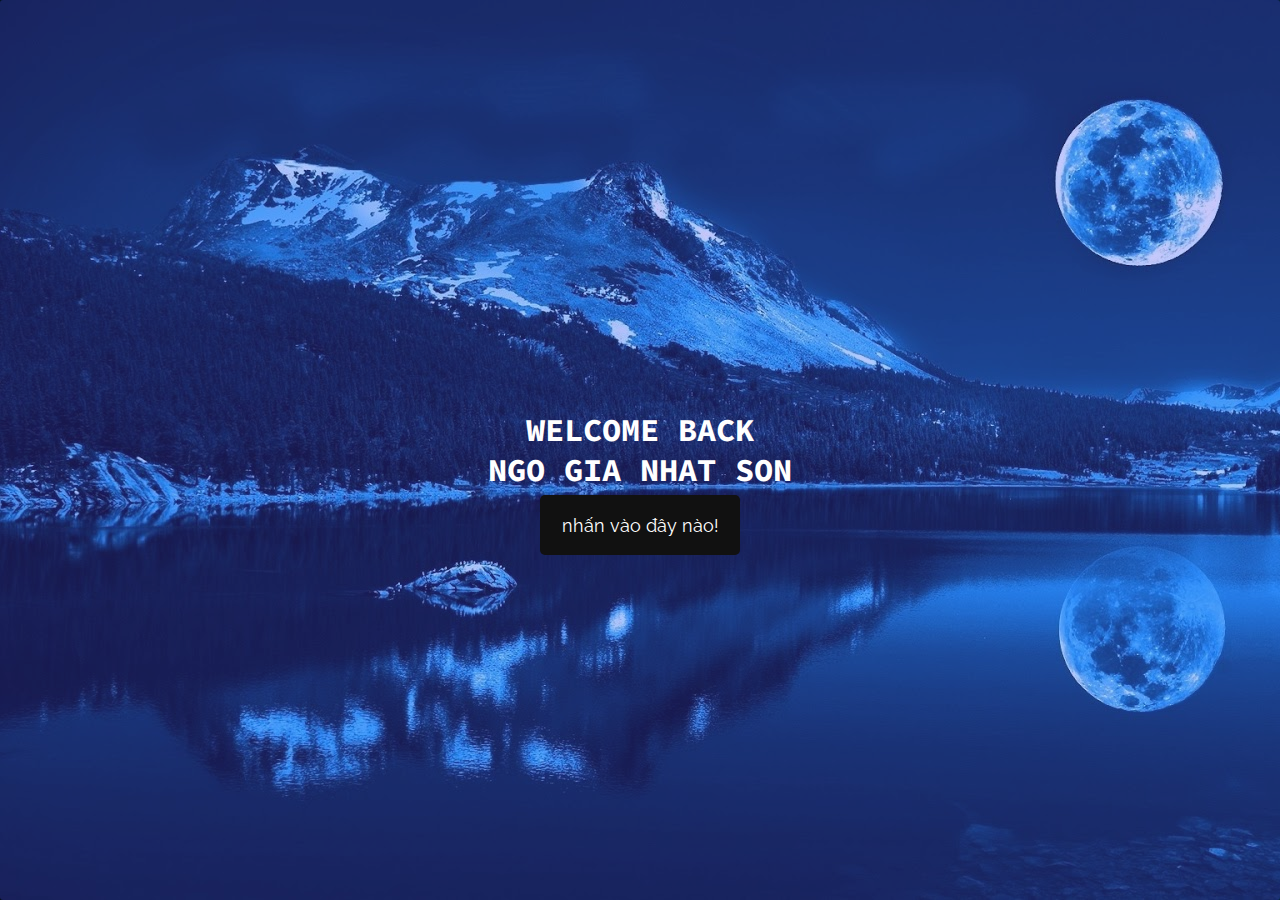
<file: index.html>
<head>
    <meta charset="UTF-8">
    <meta name="viewport" content="width=device-width, initial-scale=1">
    <meta http-equiv="X-UA-Compatible" content="ie=edge">
    <title>WELCOME TO - NGO GIA NHAT SON</title>
    <link href="https://fonts.googleapis.com/css?family=Raleway:900" rel="stylesheet">
      	  <link rel="shortcut icon" type="prof" href="prof/favicon.png"/>
  </head>
  
  <body>
    <div class="center">
      <h1>
        WELCOME BACK <br>
        NGO GIA NHAT SON
        </h1>
     </div>
        <div class="row d-flex justify-content-center">
            <div class="col-md-6"> <button><a href="profile.html">nhấn vào đây nào!</a></button>
            </div>
      </div>
    </div>
  </body>
<style>
@import url('https://fonts.googleapis.com/css?family=Source+Code+Pro:200');

body  {
    background-image: url('https://static.pexels.com/photos/414171/pexels-photo-414171.jpeg');
  background-size:cover;
        -webkit-animation: slidein 100s;
        animation: slidein 100s;

        -webkit-animation-fill-mode: forwards;
        animation-fill-mode: forwards;

        -webkit-animation-iteration-count: infinite;
        animation-iteration-count: infinite;

        -webkit-animation-direction: alternate;
        animation-direction: alternate;              
}

@-webkit-keyframes slidein {
from {background-position: top; background-size:3000px; }
to {background-position: -100px 0px;background-size:2750px;}
}

@keyframes slidein {
from {background-position: top;background-size:3000px; }
to {background-position: -100px 0px;background-size:2750px;}

}



.center
{
  display: flex;
  align-items: center;
  justify-content: center;
  position: absolute;
  margin: auto;
  top: 0;
  right: 0;
  bottom: 0;
  left: 0;
  background: rgba(75, 75, 250, 0.3);
  border-radius: 3px;
}
.center h1{
  text-align:center;
  color:white;
  font-family: 'Source Code Pro', monospace;
  text-transform:uppercase;
}
.center h1{
    animation: blinker 1s linear infinite;
  }
  
  @keyframes blinker {
    50% {
      opacity: 0;
      color: aqua;
    }
  }
@import url("https://fonts.googleapis.com/css?family=Raleway:300");

* {
    margin: 0;
    padding: 0
}

body {
    display: flex;
    height: 100vh;
    background-image: url(prof/faaa.jpg);
    background-repeat: no-repeat;
    align-items: center;
    justify-content: center
}
.col-md-6 a { color: #FFFFFF; text-decoration: none;}
button {
    position: relative;
    height: 60px;
    width: 200px;
    border: none;
    outline: none;
    color: white;
    background: #111;
    margin-top: 150px;
    cursor: pointer;
    border-radius: 5px;
    font-size: 18px;
    font-family: 'Raleway', sans-serif
    
}

button:before {
    position: absolute;
    content: '';
    top: -2px;
    left: -2px;
    height: calc(100% + 4px);
    width: calc(100% + 4px);
    border-radius: 5px;
    z-index: -1;
    opacity: 0;
    filter: blur(5px);
    background: linear-gradient(45deg, #ff0000, #ff7300, #fffb00, #48ff00, #00ffd5, #002bff, #7a00ff, #ff00c8, #ff0000);
    background-size: 400%;
    transition: opacity .3s ease-in-out;
    animation: animate 20s linear infinite
}

button:hover:before {
    opacity: 1
}

button:hover:active {
    background: none
}

button:hover:active:before {
    filter: blur(2px)
}

@keyframes animate {
    0% {
        background-position: 0 0
    }

    50% {
        background-position: 400% 0
    }

    100% {
        background-position: 0 0
    }
}
</style>
</file>
